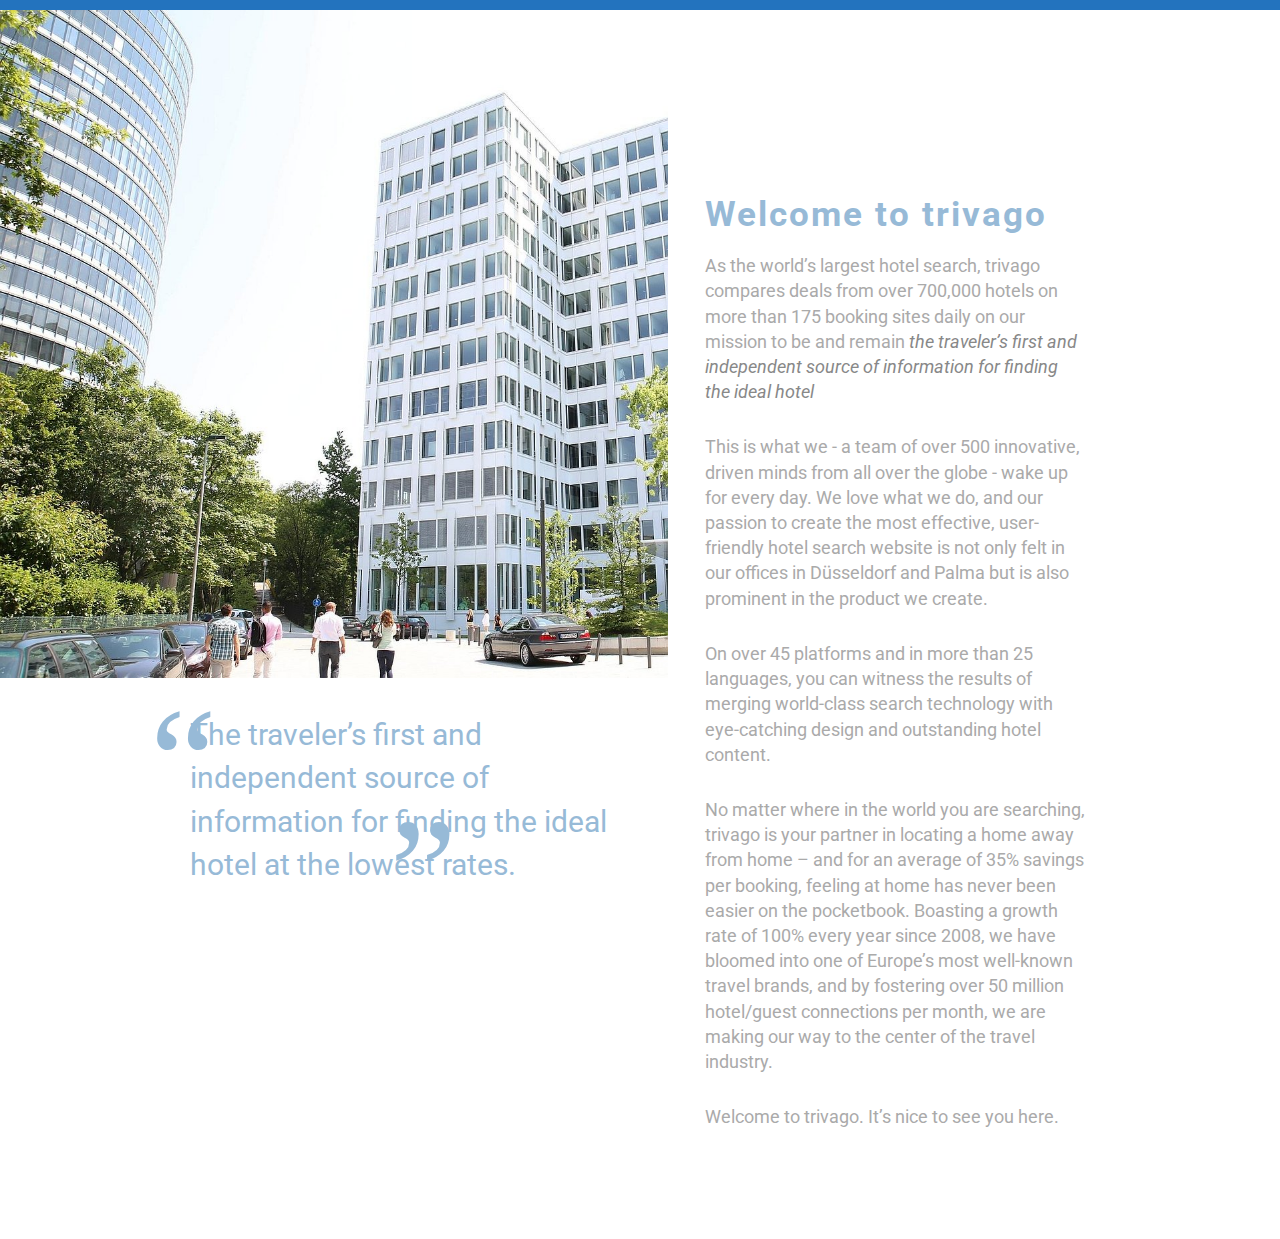
<file: First-Page/index.html>
<!DOCTYPE html>
<html>
    <head>
        <meta charset="utf-8" />
        <title>Home Page</title>
        <link rel="stylesheet" href="css/normalize.css" />
        <link rel="stylesheet" href="css/style.css" />
        <link href="https://fonts.googleapis.com/css?family=Roboto:300,400" rel="stylesheet">
    </head>
    <body>

        <!-- Start Container -->

        <div class="container">
            <!-- Start Left Section -->

            <div class="left-section">
                <div class="image">
                    <img src="images/office.jpg" alt="Office" />
                </div>
                <blockquote>
                    The traveler’s first and independent
                    source of information for finding the
                    ideal hotel at the lowest rates.
                </blockquote>
            </div>

            <!-- End Left Section -->

            <!-- Start Right Section -->

            <div class="right-section">
                <h3>Welcome to trivago</h3>
                <p>
                    As the world’s largest hotel search, trivago compares deals from
                    over 700,000 hotels on more than 175 booking sites daily on our
                    mission to be and remain <span> the traveler’s first and independent
                    source of information for finding the ideal hotel</span>
                </p>
                <p>
                    This is what we - a team of over 500 innovative, driven minds
                    from all over the globe - wake up for every day. We love what
                    we do, and our passion to create the most effective, user-friendly
                    hotel search website is not only felt in our offices in Düsseldorf
                    and Palma but is also prominent in the product we create. 
                </p>
                <p>
                    On over 45 platforms and in more than 25 languages, you can
                    witness the results of merging world-class search technology
                    with eye-catching design and outstanding hotel content.
                        
                </p>
                <p>
                    No matter where in the world you are searching, trivago is your
                    partner in locating a home away from home – and for an average
                    of 35% savings per booking, feeling at home has never been
                    easier on the pocketbook. Boasting a growth rate of 100% every
                    year since 2008, we have bloomed into one of Europe’s most
                    well-known travel brands, and by fostering over 50 million
                    hotel/guest connections per month, we are making our way
                    to the center of the travel industry. 
                </p>
                <p>Welcome to trivago. It’s nice to see you here.</p>
            </div>

            <!-- End Right Section -->

        </div>

        <!-- End Container -->
    </body>
</html>
</file>
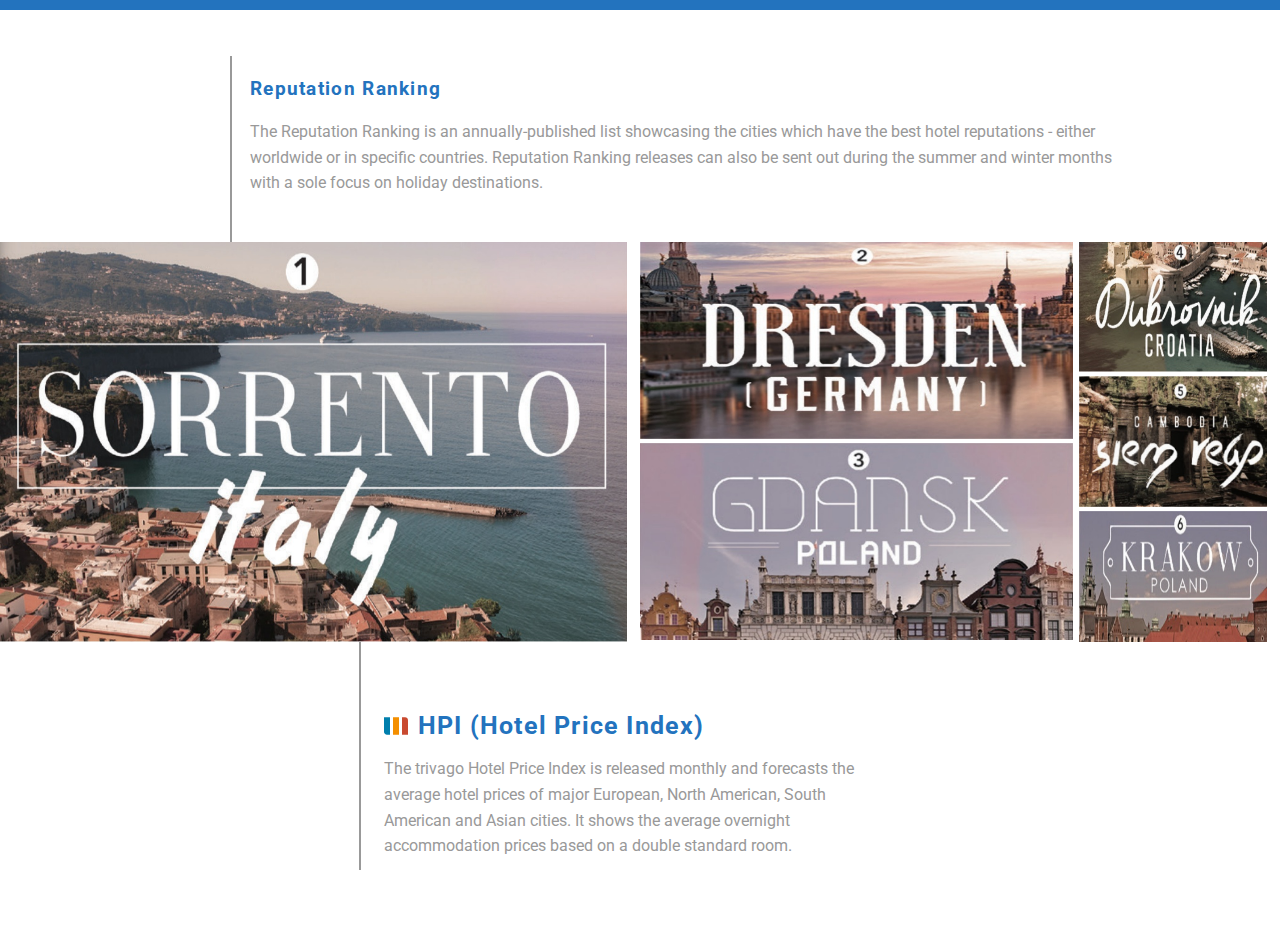
<file: fourth-page/index.html>
<!DOCTYPE html>
<html>
    <head>
        <meta charset="utf-8" />
        <title>Fourth Page</title>
        <link rel="stylesheet" href="css/normalize.css" />
        <link rel="stylesheet" href="css/style.css" />
        <link href="https://fonts.googleapis.com/css?family=Roboto:300,400" rel="stylesheet">
    </head>
    <body>

        <!-- Start Container -->

        <div class="container">

            <!-- Start Header Section -->

            <div class="header">
                <h3>Reputation Ranking</h3>
                <p>The Reputation Ranking is an annually-published list showcasing the cities which have the best hotel
                    reputations - either worldwide or in specific countries. Reputation Ranking releases can also be sent out
                    during the summer and winter months with a sole focus on holiday destinations.
                </p>
            </div>

            <!-- End Header Section -->

            <!-- Start Image Section -->

            <div class="image">
                <div class="half">
                    <img src="images/italy.jpg" alt="Italy" />
                </div>
                <div class="half">
                    <div class="three-quarters">
                        <img src="images/germany.jpg" alt="Germany" />
                        <img src="images/poland.jpg" alt="Poland" />
                    </div>
                    <div class="quarter">
                        <img src="images/croatia.jpg" alt="Croatia" />
                        <img src="images/cambodia.jpg" alt="Cambodia" />
                        <img src="images/poland2.jpg" alt="Poland2" />
                    </div>
                </div>
            </div>

            <!-- End Image Section -->

            <!-- Start The Footer Section -->

            <div class="footer">
                <div class="media">
                    <img src="images/icons/icn_trv_icon_coloured.svg" alt="Colored-Icon" />
                    <h3>HPI (Hotel Price Index)</h3>
                </div>
                <p>
                    The trivago Hotel Price Index is released monthly and forecasts
                    the average hotel prices of major European, North American,
                    South American and Asian cities. It shows the average overnight
                    accommodation prices based on a double standard room.
                </p>
            </div>

            <!-- End The Footer Section -->

        </div>

        <!-- End Container -->

    </body>
</html>
</file>
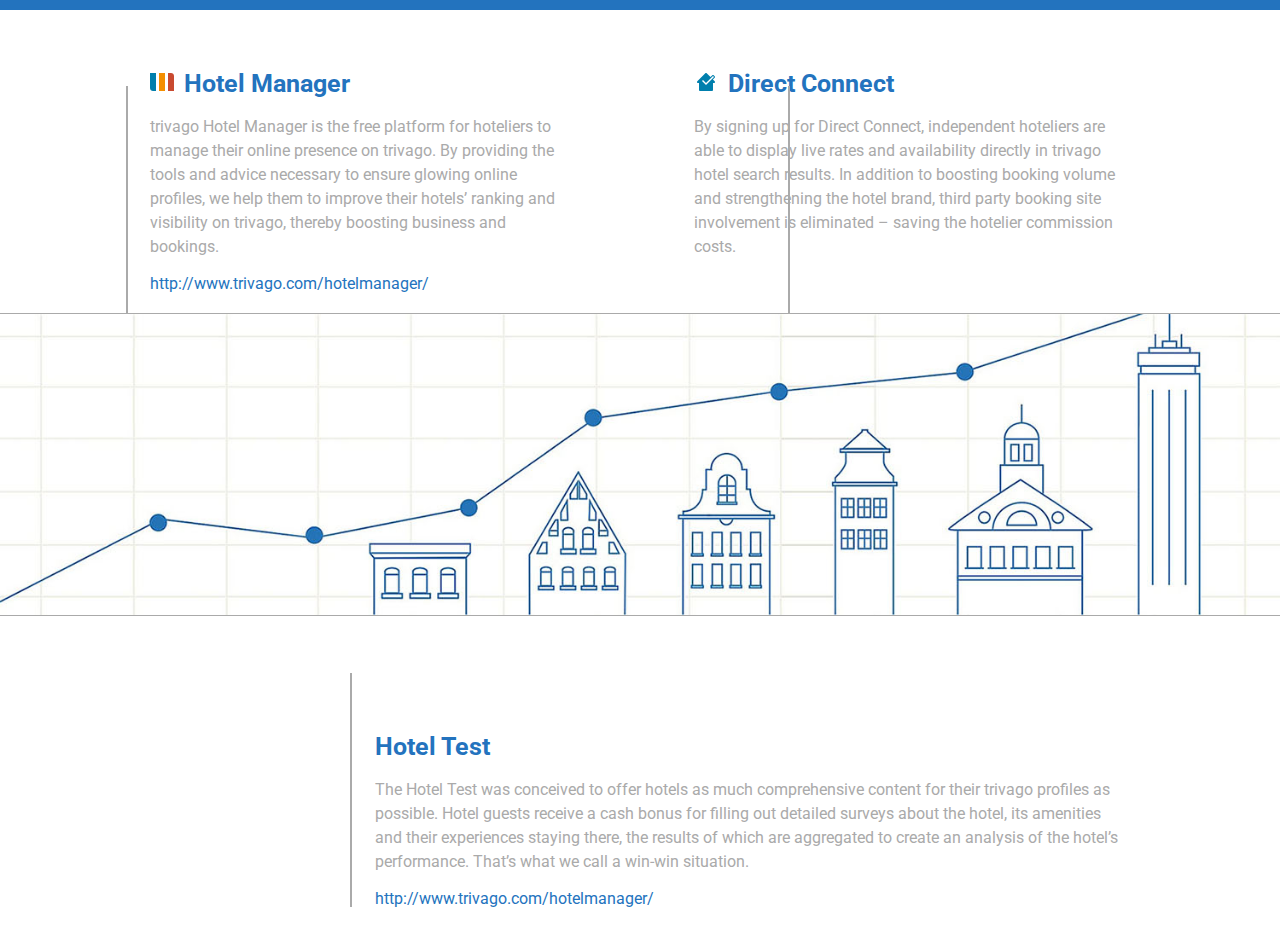
<file: Third-Page/index.html>
<!DOCTYPE html>
<html>
    <head>
        <meta charset="utf-8" />
        <title>Trivago Hotel</title>
        <link rel="stylesheet" href="css/normalize.css" />
        <link rel="stylesheet" href="css/style.css" />
        <link href="https://fonts.googleapis.com/css?family=Roboto:300,400" rel="stylesheet">
    </head>
    <body>

        <!-- Start The Third Page -->

        <!-- Start Container -->

        <div class="container">

            <!-- Start Header Section -->
        
            <div class="header">

                <!-- Start Manager Section -->
    
                <div class="manager">
                    <!-- Start Title -->
    
                    <div class="title">
                        <div class="icon">
                            <img src="images/icons/icn_trv_icon_coloured.svg" alt="Colored_Icon" />
                        </div>
                        <h3>Hotel Manager</h3>
                    </div>
    
                    <p>
                        trivago Hotel Manager is the free platform for hoteliers to
                        manage their online presence on trivago. By providing the
                        tools and advice necessary to ensure glowing online profiles,
                        we help them to improve their hotels’ ranking and visibility
                        on trivago, thereby boosting business and bookings.
                    </p>
    
                    <div class="link">
                        <a href="#">http://www.trivago.com/hotelmanager/</a>
                    </div>
    
                    <!-- End Title -->
                </div>
    
                <!-- End Manager Section -->
    
                <!-- Start Connect Section -->
    
                <div class="connect">
                    <div class="title">
                        <div class="icon">
                            <img src="images/icons/icn_hoteltest_fill_dark.svg" alt="Hotel-Test" />
                        </div>
                        <h3>Direct Connect</h3>
                    </div>
    
                    <p>
                        By signing up for Direct Connect, independent
                        hoteliers are able to display live rates and
                        availability directly in trivago hotel search results.
                        In addition to boosting booking volume and
                        strengthening the hotel brand, third party
                        booking site involvement is eliminated – saving
                        the hotelier commission costs.
                    </p>
                    
                </div>
    
                <!-- End Connect Section -->
        
            </div>
        
            <!-- End Header Section -->
        
            <div class="content">
                <img src="images/hotel_manager.jpg" alt="Hotel-Manager" />
            </div>
    
            <!-- End Content Section -->
    
            <!-- Start Footer Section -->
    
            <div class="footer">
                <h3>Hotel Test</h3>
                <p>
                    The Hotel Test was conceived to offer hotels as much comprehensive content for their trivago
                    profiles as possible. Hotel guests receive a cash bonus for filling out detailed surveys about the
                    hotel, its amenities and their experiences staying there, the results of which are aggregated to
                    create an analysis of the hotel’s performance. That’s what we call a win-win situation.
                </p>
                <div class="link">
                    <a href="#">http://www.trivago.com/hotelmanager/</a>
                </div>
            </div>
    
            <!-- End Footer Section -->

        </div>

        <!-- End Container -->

        <!-- End The Third Page -->

    </body>
</html>
</file>
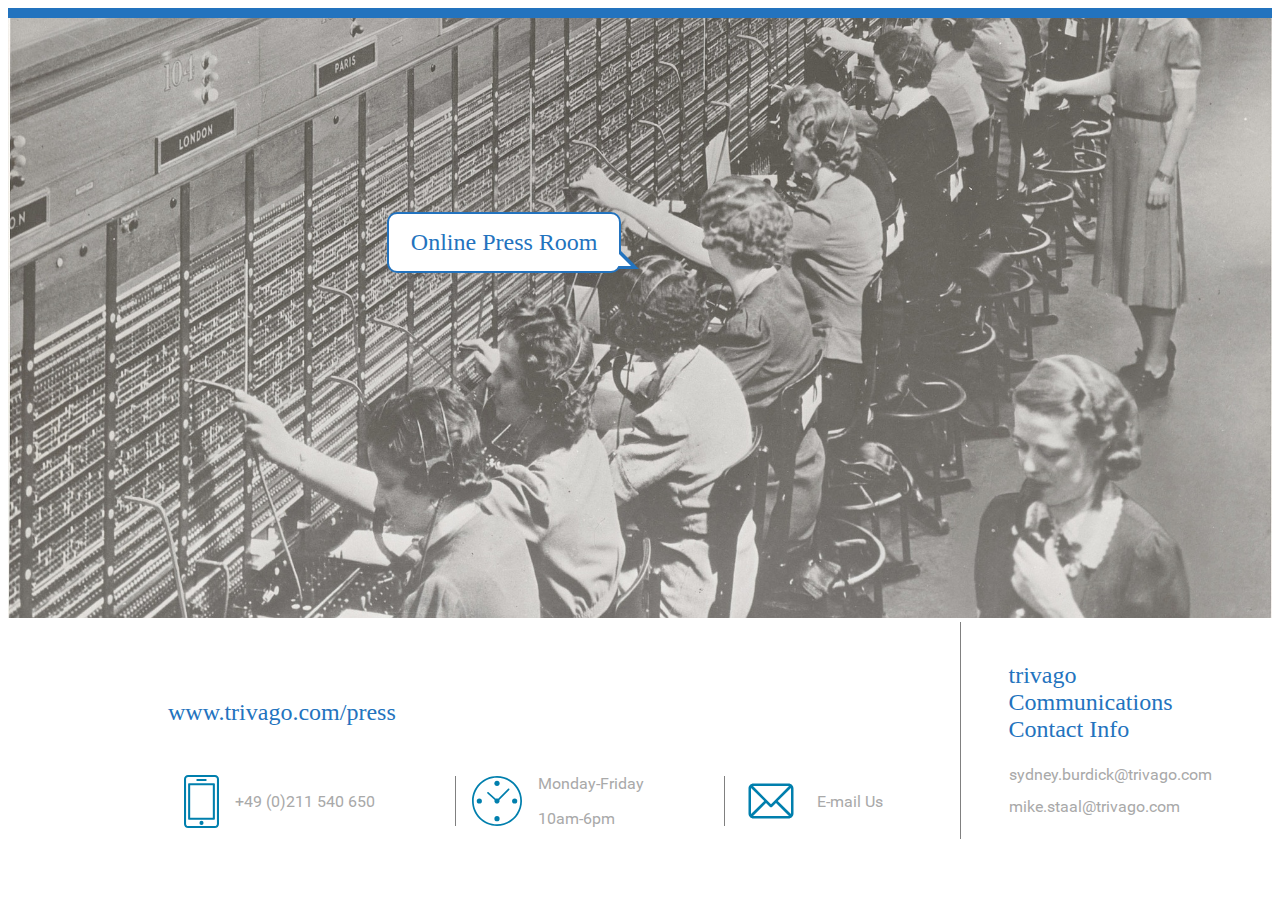
<file: Fifth-Page/fifth.html>
<!DOCTYPE html>
<html>

<header>
      <link rel="stylesheet" type="text/css" href="style.css">
</header>

<body>
    
    <div >
        <div class="picture">
            <div class="top-bar"></div>
            <img src="img/contact.jpg" alt="contact">
            <p>Online Press Room</p>
        </div>
        <div class="footer">
            <div class="left-side">
                
                <h1><a href="www.trivago.com/press/">www.trivago.com/press</a></h1>
                <div class="contact-details">
                    <div class="phone">
                        <img src="img/icn_teb-phone.svg" alt="phone">
                        <p>+49 (0)211 540 650</p>
                    </div>
                    <div class="work-days">
                        <img src="img/icn_teb-clock.svg" alt="work-days">
                        <div>
                            <p>Monday-Friday</p>
                            <p>10am-6pm</p>
                        </div>
                        
                    </div>
                    <div class="email">
                        <img src="img/icn_contact_line_dark.svg" alt="email">
                        <p>E-mail Us</p>
                    </div>

                </div>

            </div>
            <div class="right-side">
                <h1>trivago <br> Communications <br> Contact Info</h1>
                <p>sydney.burdick@trivago.com <br> mike.staal@trivago.com</p>
                
            </div>
        </div>
    </div>



</body>

</html>
</file>
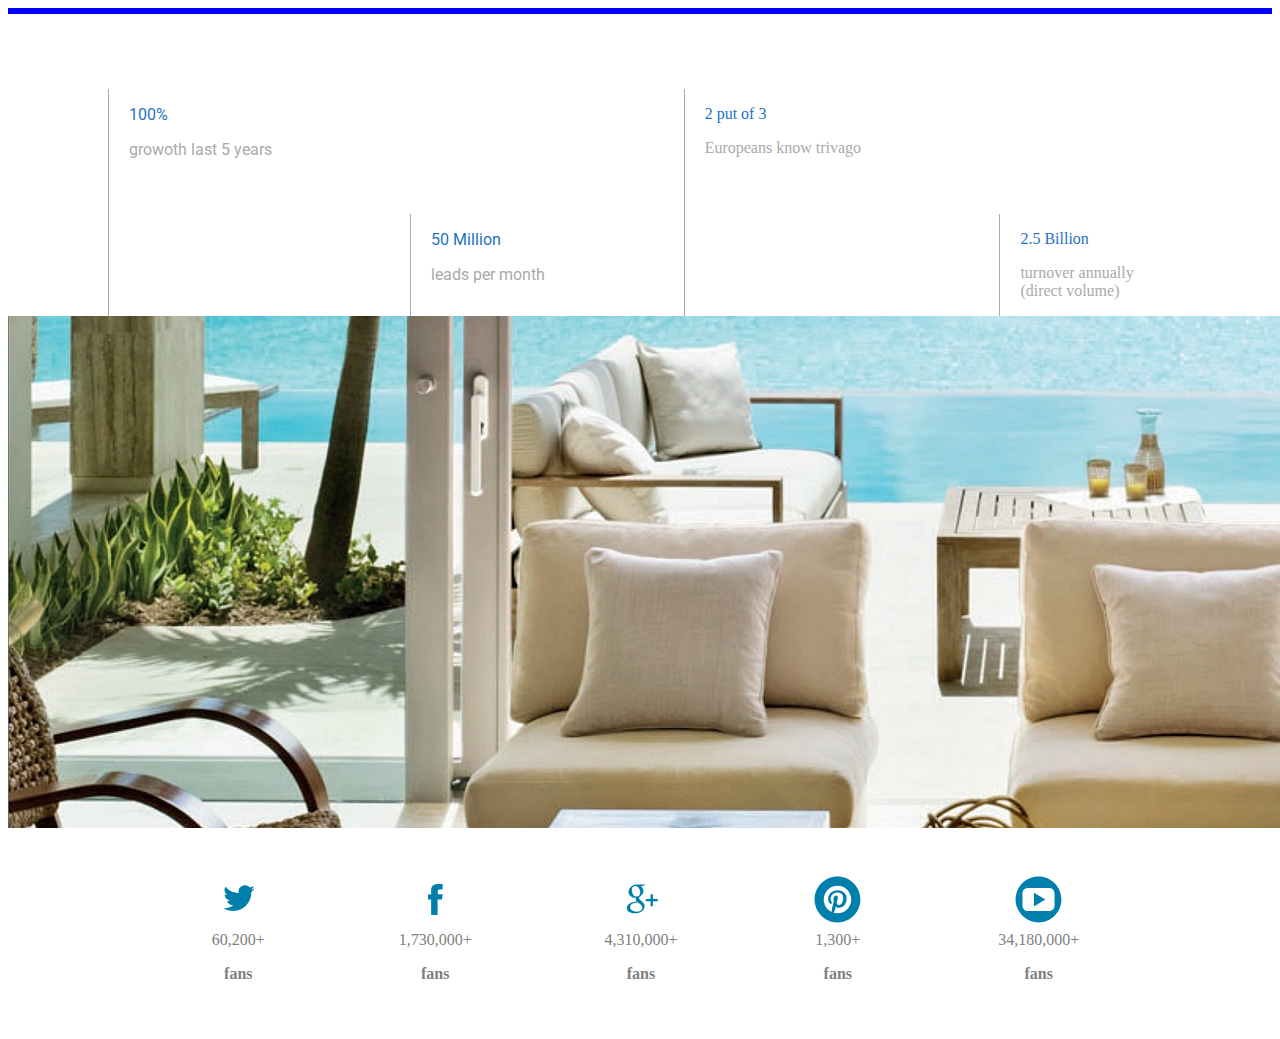
<file: second-page/myduty.html>
<!DOCTYPE html>
<html>

<head>

    <link rel="stylesheet" href="my.css">
    <link href="https://fonts.googleapis.com/css?family=Roboto:300" rel="stylesheet">
</head>

<body>
    <div id="container">
        <!-- this is a small blue section upper the page  -->
        <div class="empty">

        </div>
        <div class="container">
            <!-- this is a first section from the page -->

            <div class="box1">
                <p>100% </p>
                <p> growoth last 5 years</p>
            </div>
            <div class="box2">
                <p>50 Million </p>
                <p>leads per month</p>
            </div>
            <div class="box3">
                <p>2 put of 3 </p>


                <p>Europeans know trivago</p>
            </div>
            <div class="box4">
                <p>2.5 Billion</p>

                <p>turnover annually</br>(direct volume)</p>
            </div>
        </div>
        <div class="image">
            <img src=images/social.jpg alt="chear">
        </div>
        <div class="socialest">
            <div class="tweet">
                <img src="images/icn_social_twitter_light.svg" alt="twitter-icon">
                <p>
                    60,200+
                </p>
                <p><b>fans</b></p>
            </div>
            <div class="face">
                <img src="images/icn_social_facebook_light.svg" alt="facebook-icon">
                <p>1,730,000+</p>
                <p><b>fans</b></p>
            </div>
            <div class="gplus">
                <img src="images/icn_social_googleplus_light.svg" alt="gplus-icon">
                <p>4,310,000+</p>
                <p><b>fans</b></p>
            </div>
            <div class="pint">
                <img src="images/icn_pinterest_light.svg" alt="pinterest-icon">
                <p>1,300+</p>
                <p><b>fans</b></p>
            </div>
            <div class="yout">
                <img src="images/icn_youtube_light.svg" alt="youtube-icon">
                <p>34,180,000+</p>
                <p><b>fans</b></p>
            </div>
        </div>
    </div>


</body>

</html>
</file>
<file: First-Page/css/style.css>
/* Start Global Properties */

* {
    -webkit-box-sizing: border-box;
    -moz-box-sizing: border-box;
    box-sizing: border-box;
    font-family: 'Roboto', sans-serif
}

/* Start Container */

.container {
    border-top: 10px solid #2373BE;
    display: flex;
    padding: 0 65px 80px 0
}

/* End Container */

/* Start Left */

.container .left-section {
    width: 55%;
    margin-right: 3%
}

.container .left-section .image img {
    width: 100%
}

.container .left-section blockquote {
    padding-left: 150px;
    color: #97BAD7;
    font-size: 30px;
    line-height: 1.45;
    position: relative
}

.container .left-section blockquote::before {
    font-family: Georgia, serif;
    display: block;
    content: "\201C";
    font-size: 150px;
    position: absolute;
    top: -60px;
    left: 110px;
}

.container .left-section blockquote::after {
    font-family: Georgia, serif;
    display: block;
    content: "\201D";
    font-size: 150px;
    position: absolute;
    top: 50px;
    left: 350px
}

/* End Left */

/* Start Right */

.container .right-section {
    width: 42%;
    padding-top: 150px;
    color: #AAA
}

.container .right-section h3 {
    color: #97BAD7;
    font-size: 35px;
    letter-spacing: 2px;
    margin-bottom: 15px
}

.container .right-section p {
    line-height: 1.4em;
    margin-bottom: 30px;
    padding-right: 130px;
    font-size: 18px
}

.container .right-section p span {
    color: #888;
    font-style: italic
}

/* End Right */
</file>
<file: fourth-page/css/style.css>
/* Start Global Properties */

* {
    -webkit-box-sizing: border-box;
    -moz-box-sizing: border-box;
    box-sizing: border-box;
    font-family: 'Roboto', sans-serif
}

/* Start Container */

.container {
    border-top: 10px solid #2373BE
}

/* End Container */

/* Start Header Section */

.container .header {
    padding: 50px 150px 30px 250px;
    position: relative
}

.container .header h3 {
    color: #2373BE;
    letter-spacing: 1.3px
}

.container .header p {
    color: #999;
    line-height: 1.6em
}

.container .header::before {
    content: "";
    width: 2px;
    background-color: #999;
    height: 80%;
    position: absolute;
    bottom: 0;
    left: 230px
}

/* End Header Section */

/* Start Images Section */

.container .image {
    display: flex

}

.container .half {
    width: 49.5%;
    height: 400px;
    margin-right: 1%;
    display: flex
}

.container .half img {
    width: 100%
}

.container .half .three-quarters {
    width: 69%;
    height: 197px;
    margin-right: 1%
}

.container .half .three-quarters img {
    width: 100%;
    height: 100%
}

.container .half .quarter {
    width: 30%;
    height: 130.333px
}

.container .half .quarter img {
    width: 100%;
    height: 100%
}

/* End Images Section */

/* Start Footer Sectoin */

.container .footer {
    width: 40%;
    margin: 70px auto;
    position: relative
}

.container .footer .media {
    display: flex
}

.container .footer .media img {
    margin-right: 10px
}

.container .footer .media h3 {
    margin: 0;
    color: #2373BE;
    letter-spacing: 1.2px;
    font-size: 25px
}

.footer p {
    color: #999;
    line-height: 1.6em
}

.container .footer::before {
    content: "";
    width: 2px;
    background-color: #999;
    height: 155%;
    position: absolute;
    top: -70px;
    left: -25px;
}

/* End Footer Sectoin */
</file>
<file: Third-Page/css/style.css>
/* Start Global Properties */

* {
    -webkit-box-sizing: border-box;
    -moz-box-sizing: border-box;
    box-sizing: border-box;
    font-family: 'Roboto', sans-serif
}

h3 {
    margin: 0;
    font-size: 25px;
    color: #2373BE
}

p {
    color: #AAA;
    line-height: 1.5
}

/* End Global Properties */

/* Start Container */

.container {
    display: flex;
    flex-direction: column;

}

/* End Container */

/* Start Header */

.header {
    border-top: 10px solid #2373BE;
    border-bottom: 1.5px solid #AAA;
    padding: 60px 150px 20px;
    display: flex;
    position: relative
}

/* End Header */

/* Start Manager Section */

.manager, .connect {
    display: flex;
    flex-direction: column
}

.header .manager {
    margin-right: 30px;
    padding-right: 100px
}

.manager::before {
    content: "";
    position: absolute;
    width: 2px;
    height: 75%;
    background-color: #AAA;
    bottom: 0;
    left: 126px
}

.manager .title,
.connect .title {
    display: flex
}

.manager .title .icon,
.connect .title .icon {
    margin-right: 10px
}

.manager .link a,
.footer .link a {
    text-decoration: none;
    color: #2373BE
}

.connect::before {
    content: "";
    position: absolute;
    width: 2px;
    height: 75%;
    background-color: #AAA;
    bottom: 0;
    left: 788px;   
}

/* End Manager Section */

/* Start Content */

.content {
    height: 359px
}

.content img {
    border-bottom: 1.5px solid #AAA;
    width: 100%
}

/* End Content */

/* Start Footer */

.footer {
    padding: 60px 150px 40px 375px;
    display: flex;
    flex-direction: column;
    position: relative
}

.footer::before {
    content: "";
    width: 2px;
    height: 85%;
    position: absolute;
    background-color: #AAA;
    top: 0;
    left: 350px
}

/* End Footer */
</file>
<file: Fifth-Page/style.css>
@font-face {
    font-family: Roboto-Light;
    src: url(fonts/Roboto-Light.ttf);
    font-family: Roboto-Regular;
    src: url(fonts/Roboto-Regular.ttf);
}

.container {
    margin: 0 auto;
}

.picture {
    position: relative;
}

.top-bar {
    padding: 5px;
    background-color: #2373be;
}

.picture img {
    height: 600px;
    width: 100%;
}

.picture p {
    background-color: white;
    color: #2373be;
    border: 2px solid #2373be;
     border-radius: 10px; 
    padding: 15px;
    width: 200px;
    font-size: 24px;
    font-family: Roboto-Light;
    text-align: center;
    position: absolute;
    bottom: 325px;
    left: 30%;
}

.picture p::before {
    content: "";
    width: 0px;
    height: 0px;
    position: absolute;
    border-left: 10px solid #2373be;
    border-right: 10px solid transparent;
    border-top: 10px solid transparent;
    border-bottom: 10px solid #2373be;
    right: -20px;
    top: 35px;
}

.picture p::after {
    content: "";
    width: 0px;
    height: 0px;
    position: absolute;
    border-left: 7px solid #fff;
    border-right: 7px solid transparent;
    border-top: 7px solid transparent;
    border-bottom: 7px solid #fff;
    right: -12px;
    top: 38px;
}

.footer {
    margin-bottom: 3em;
    display: flex;
    justify-items: space-around;
}

.left-side {
    flex-grow: 1;
    margin: 3em 5em 0 10em;
}

.left-side a {
    color: #2373be;
    text-decoration: none;
    font-size: 24px;
    font-family: Roboto-Light;
    font-weight: 300;
}

.contact-details {
    display: flex;
    height: 50px;
    margin-top: 3em;
}

.phone {
    padding-left: 1em;
    padding-right: 5em;
    display: flex;
    justify-content: center;
    align-items: center;
}

.phone img {
    width: 35px;
}

.phone p {
    color: darkgrey;
    padding-left: 1em;
    font-weight: 300;
    font-family: Roboto-Regular;
}

.work-days {
    padding-left: 1em;
    padding-right: 5em;
    padding-top: 0;
    padding-bottom: 0;
    border-left: 1px solid grey;
    display: flex;
    justify-content: center;
    align-items: center;
}

.work-days img {
    width: 50px;
}

.work-days p {
    color: darkgrey;
    padding-left: 1em;
    font-weight: 300;
    font-family: Roboto-Regular;
}

.email {
    padding-left: 1em;
    border-left: 1px solid grey;
    display: flex;
    justify-content: center;
    align-items: center;
}

.email img {
    width: 60px;
}

.email p {
    color: darkgrey;
    padding-left: 1em;
    font-weight: 300;
    font-family: Roboto-Regular;
}

.right-side {
    flex-grow: 1;
    margin-top: 0;
    margin-left: -4em;
    border-left: 1px solid grey;
    padding-left: 3em;
}

.right-side h1 {
    padding-top: 1em;
    color: #2373be;
    font-size: 24px;
    font-weight: 300;
    font-family: Roboto-Light;
}

.right-side p {
    color: darkgrey;
    font-family: Roboto-Regular;
    font-weight: 300;
    line-height: 2em;
}
</file>
<file: second-page/my.css>
.empty{
    height: 6px;
    background-color: blue;
    margin-bottom: 50px;
}
.container{
    display: flex;
    flex-direction: row;
    height: 100%;
    color: #aaa;
}

.box1{
    font-family: 'Roboto', sans-serif;
    
    margin-right: 75px;
    margin-left: 100px;
    margin-top:25px;
    flex-grow: 1;
    border-left: 1px solid #aaa;
    padding-left: 20px;
}
.box2{
    font-family: 'Roboto', sans-serif;
   margin-right: 75px;
    
    margin-top:150px;
    flex-grow: 1;
    border-left: 1px solid #aaa;
    padding-left: 20px;
}
.box3{
    border-left: 1px solid #aaa;
    padding-left: 20px;
    flex-grow: 1;
  
    margin-right: 75px;
    margin-top:25px;
   
}
.box4{
    border-left: 1px solid #aaa;
    padding-left: 20px;
    flex-grow: 1;
    margin-top: 150px;
    margin-right: 75px; 
}

.box1 p:first-child,
.box2 p:first-child,
.box3 p:first-child,
.box4 p:first-child {
    color:#2373be;
}

.socialest {
    display: flex;
    flex-direction: row;
    height: 100%;
    justify-content: space-around;
    width: 80%;
    margin: 40px auto;
    text-align: center;
}
.tweet{
    
    flex-grow: 1;
    justify-content: center;
    margin-left:10px;  
}
.face{
    flex-grow: 1;
    justify-content: center;
    
}
.gplus{
    justify-content: center;
    flex-grow: 1;
}
.pint{
    flex-grow: 1;
    justify-content: center;
}
.yout{
    flex-grow: 1;
    justify-content: center;
}
.image{
width:35%;
}
#container{
    flex-grow: 1;
   
}
.tweet img{
    height:55px;
    align-items: center;
}
.face img{
    height:55px;
    align-items: center;
    justify-content: center;
}
.gplus img{
    height:55px;
    align-items: center;
    justify-content: center;
}
.pint img{
    height:55px;
   
}
.yout img{
    height:55px;
    align-items: center;
}
.tweet p{
    
    color: gray;
    margin-top: 0;
}
.face p{
    
    color: gray;
    margin-top: 0;
}
.gplus p{
    
    color: gray;
    margin-top: 0;
}
.pint p{
    
    color: gray;
    margin-top: 0;
}
.yout p{
    
    color: gray;
    margin-top: 0;
}
</file>
